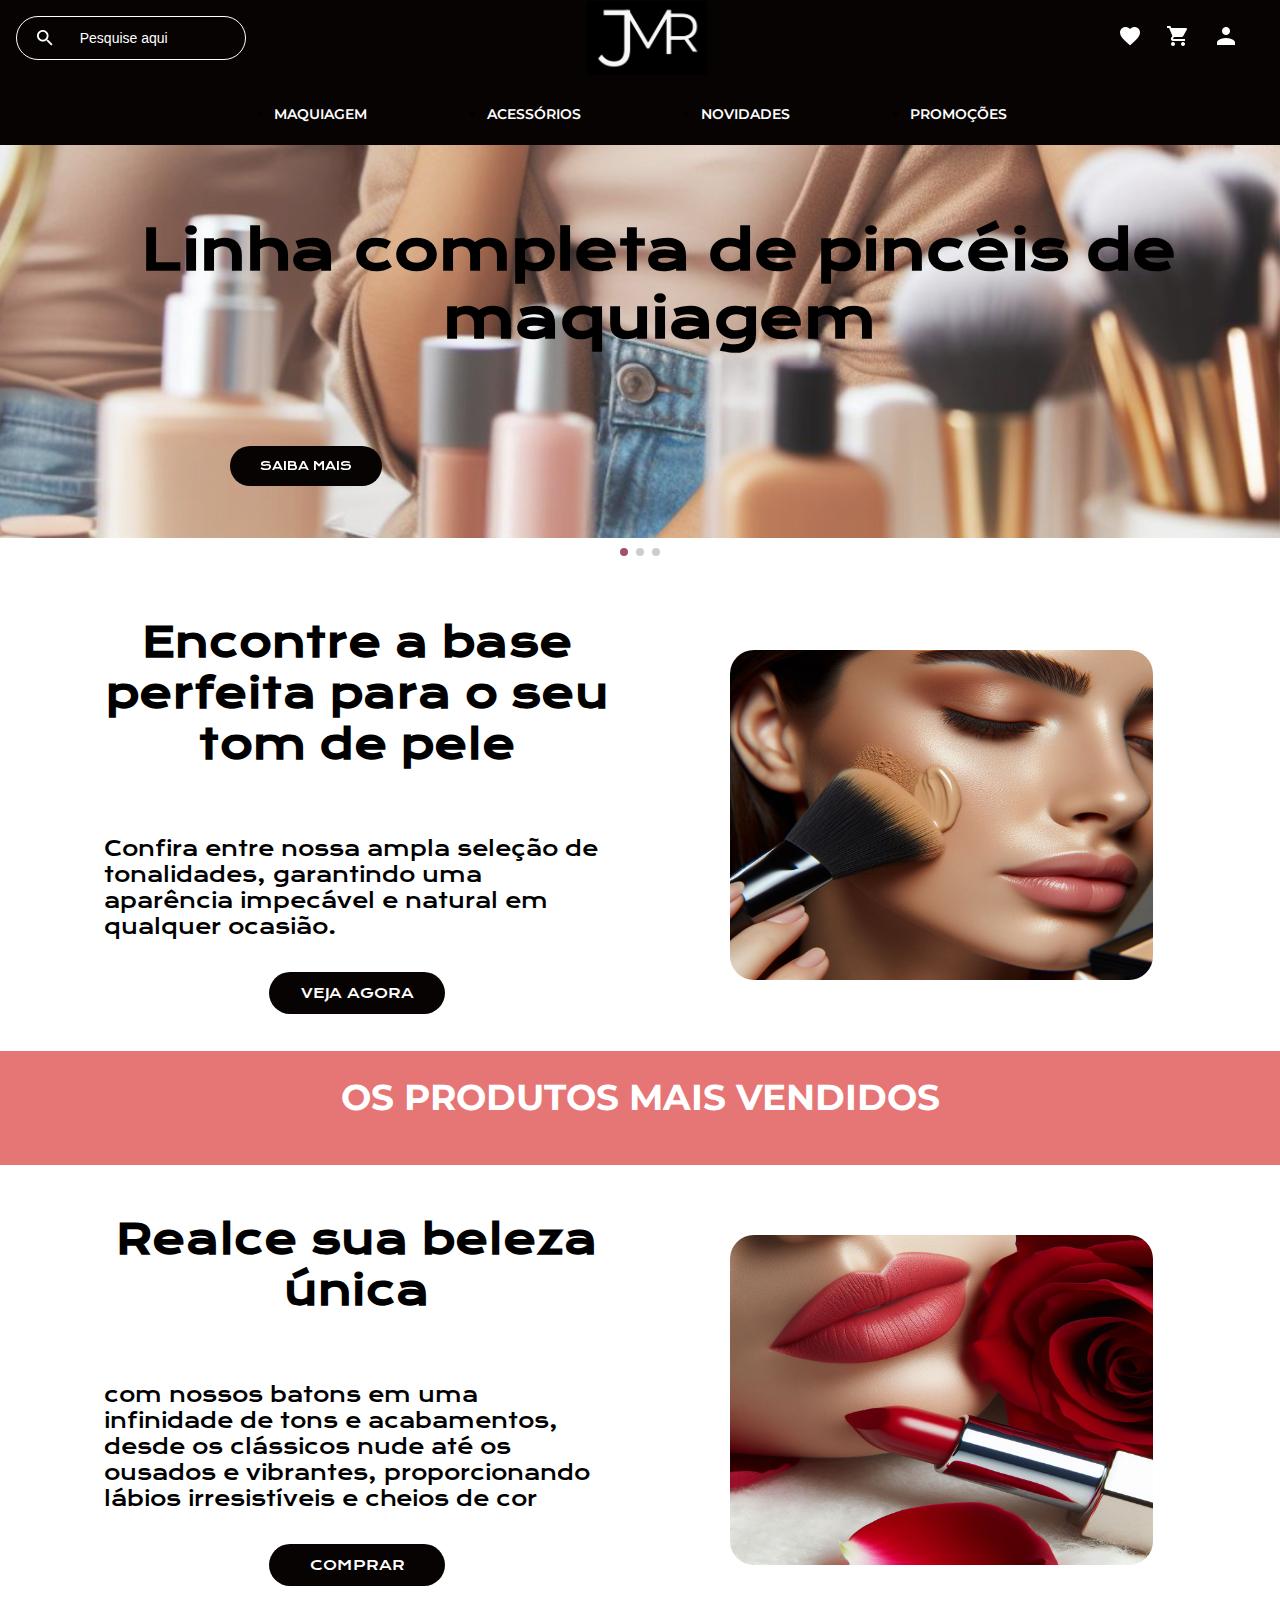
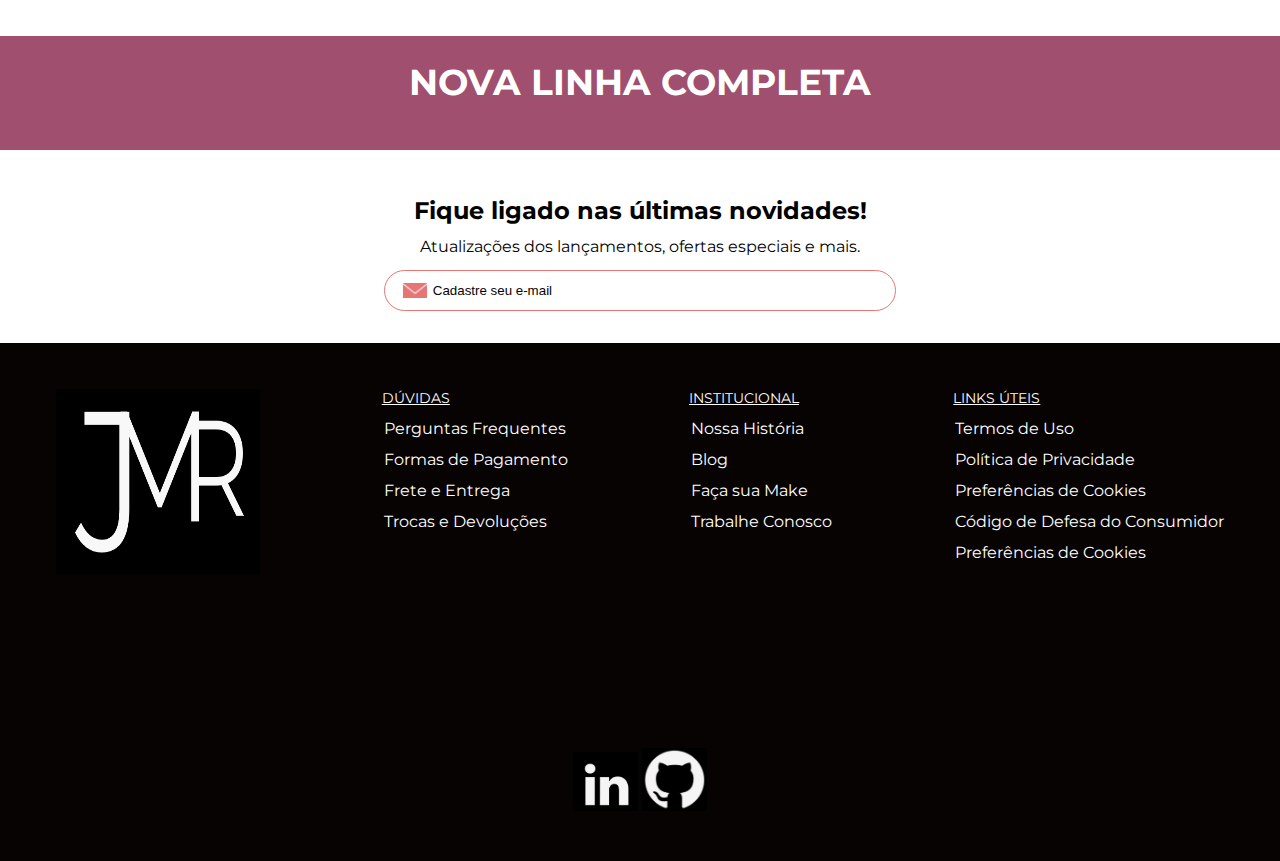
<file: index.html>
<!DOCTYPE html>
<html lang="pt-br">
  <head>
    <meta charset="UTF-8" />
    <meta name="viewport" content="width=device-width, initial-scale=1.0" />
    <link rel="stylesheet" href="style.css" />
    <link rel="stylesheet" href="https://cdn.jsdelivr.net/npm/swiper@11/swiper-bundle.min.css" />
    <link rel="stylesheet" href="https://unpkg.com/swiper@8/swiper-bundle.min.css" />
    <link rel="shortcut icon" href="./assets/teste3.png" type="image/x-icon" />
    <title>JMR COSMETICOS</title>
  </head>
  <body>
    <header class="cabecalho">
      <div class="container">
        <div class="container__pesquisar">
          <input type="search" class="pesquisar-item" placeholder="Pesquise aqui" id="pesquisa-input" />
        </div>

        <div class="container__logo">
          <img src="./assets/logo.png" alt="Logo da JMR" class="logo-jmr" />
        </div>

        <div class="container__icones">
          <a href="https://jmr-cosmeticos-desenvolve.vercel.app"> 
            <img src="./assets/icones/favoritos.png" alt="Meus Favoritos" class="container__imagem" /></a>
          <a href="./pages/carrinho.html">
            <img src="./assets/icones/compras.png" alt="Minhas Compras" class="container__imagem" />
          </a>
          <a href="./pages/login.html">
            <img src="./assets/icones/usuario.png" alt="Minha Conta" class="container__imagem" />
          </a>
          <p class="user_logado"></p>
        </div>
      </div>

      <div class="container__pesquisar-mobile">
        <input type="search" class="pesquisar-item" placeholder="Pesquise aqui" id="pesquisa-input"/>
      </div>
      
      <div class="opcoes">
        <ul class="lista__menu">
          <li class="lista__menu-item">
            <a href="#" class="lista__menu-link">Maquiagem</a>
          </li>
          <li class="lista__menu-item">
            <a href="#" class="lista__menu-link">Acessórios</a>
          </li>
          <li class="lista__menu-item">
            <a href="#" class="lista__menu-link">Novidades</a>
          </li>
          <li class="lista__menu-item">
            <a href="#" class="lista__menu-link">Promoções</a>
          </li>
        </ul>
      </div>
    </header>

    <section class="carrossel">
      <div class="carrossel__container">
        <div class="swiper swiper__carrossel">
          <div class="swiper-pagination swiper-pagination1"></div>  
          <div class="swiper-slide" data-swiper-autoplay="3000"></div>           
          <div class="swiper-wrapper">
            <div class="swiper-slide">             
              <h1 class="texto-img1">Linha completa de pincéis de maquiagem</h1>
              <a href="#" class="botao-img1">SAIBA MAIS</a>
              <img src="./assets/banner_1.png" alt="banner com mulheres em fundo tons marrons" class="imagem-carrossel"/>
            </div>

            <div class="swiper-slide">
              <h1 class="texto-img2">Acentue sua beleza com nossas paletas de sombras e batons </h1>              
              <a href="#"class="botao-img2">SAIBA MAIS</a>
              <img src="./assets/banner_2.png" alt="banner com cores em tons rosados" class="imagem-carrossel"/>
            </div>

            <div class="swiper-slide">
              <h1 class="texto-img3">Nova linha para todos os tipos de pele<h1>
              <a href="#" class="botao-img3">SAIBA MAIS</a>
              <img src="./assets/banner_3.png" alt="banner com uma mulher com ceu azul" class="imagem-carrossel"/>
            </div> 
               
          </div>            
        </div>
      </div>
    </section>

    <section class="informacoes">
      <div class="informacoes__container">
        <div class="card-informacoes">
          <h1><strong>Encontre a base perfeita para o seu tom de pele</strong></h1>
          <p>Confira entre nossa ampla seleção de tonalidades, garantindo uma aparência impecável e natural em qualquer ocasião.</p>
          <a href="#">VEJA AGORA</a>
        </div>
        <div class="img-informacoes">
          <img src="./assets/campanha_2.jpg" alt="">
        </div>
      </div>
    </section>

    <section class="produtos">
      <h1 class="produtos__titulo">OS PRODUTOS MAIS VENDIDOS</h1>
      <div class="produtos__container" id="produtos-container-2">
        <div class="swiper swiper2">
          <div class="swiper-pagination swiper-pagination2"></div>  
          <div class="swiper-wrapper" id="produtos-swiper-2">           
          </div>            
        </div>
      </div>
    </section>

    <section class="informacoes">
      <div class="informacoes__container">
        <div class="card-informacoes">
          <h1><strong>Realce sua beleza única</strong></h1>
          <p>com nossos batons em uma infinidade de tons e acabamentos, desde os clássicos nude até os ousados e vibrantes, proporcionando lábios irresistíveis e cheios de cor</p>
          <a href="#">COMPRAR</a>
        </div>
        <div class="img-informacoes">
          <img src="./assets/info_2.jpg" alt="">
        </div>
      </div>
    </section>

    <section class="produtos" id="produtos">
      <h1 class="produtos__titulo">NOVA LINHA COMPLETA</h1>
      <div class="produtos__container" id="produtos-container-3">
        <div class="swiper swiper3">
          <div class="swiper-pagination swiper-pagination3"></div>  
          <div class="swiper-wrapper" id="produtos-swiper-3">      
        </div>            
        </div>
      </div>
    </section>

    <section class="contato">
      <div class="contato__descricao">
        <h2 class="contato__titulo">Fique ligado nas últimas novidades!</h2>
        <p class="contato__texto">Atualizações dos lançamentos, ofertas especiais e mais.</p>
      </div>
      <input type="email" placeholder="Cadastre seu e-mail" class="contato__email" />
    </section>

    <footer class="rodape">
      <div class="rodape__v1">
        <img src="./assets/logo.png" alt="Logo JMR" class="rodape__logo">
        <ul class="lista-rodape">
          <li class="lista-rodape__titulo">DÚVIDAS</li>
          <li class="lista-rodape__item">       
            <a href="#" class="lista-rodape__link">Perguntas Frequentes</a>
          </li>
          <li class="lista-rodape__item">          
            <a href="#" class="lista-rodape__link">Formas de Pagamento</a>
          </li>
          <li class="lista-rodape__item">        
            <a href="#" class="lista-rodape__link">Frete e Entrega</a>
          </li>
          <li class="lista-rodape__item">          
            <a href="#" class="lista-rodape__link">Trocas e Devoluções</a>
          </li>
        </ul>

        <ul class="lista-rodape">
          <li class="lista-rodape__titulo">INSTITUCIONAL</li>
          <li class="lista-rodape__item">          
            <a href="#" class="lista-rodape__link">Nossa História</a>
          </li>
          <li class="lista-rodape__item">          
            <a href="#" class="lista-rodape__link">Blog</a>
          </li>
          <li class="lista-rodape__item">         
            <a href="#" class="lista-rodape__link">Faça sua Make</a>
          </li>
          <li class="lista-rodape__item">         
            <a href="#" class="lista-rodape__link">Trabalhe Conosco</a>
          </li>
        </ul>

        <ul class="lista-rodape">
          <li class="lista-rodape__titulo">LINKS ÚTEIS</li>
          <li class="lista-rodape__item">          
            <a href="#" class="lista-rodape__link">Termos de Uso</a>
          </li>
          <li class="lista-rodape__item">          
            <a href="#" class="lista-rodape__link">Política de Privacidade</a>
          </li>
          <li class="lista-rodape__item">          
            <a href="#" class="lista-rodape__link">Preferências de Cookies</a>
          </li>
          <li class="lista-rodape__item">         
            <a href="#" class="lista-rodape__link">Código de Defesa do Consumidor</a>
          </li>
          <li class="lista-rodape__item">       
            <a href="#" class="lista-rodape__link">Preferências de Cookies</a>
          </li>
        </ul>
      </div>
      <div class="rodape__v2">              
          <div class="rodape__item">            
            <a href="https://www.linkedin.com/in/jenifermartinsdarocha" class="rodape__link">
              <img src="./assets/icones/linkedin.png" alt="Logo linkedin"/>
            </a>
             <a href="https://www.github.com/jeniferocha" class="rodape__link">
              <img src="./assets/icones/github.png" alt="Logo github"/>
            </a>
          </div>         
      </div>
    </footer>

    <div class="container_mensagens">
      <span id="mensagem_conteudo"></span>
    </div>

    <!-- <script type="module" src="./js/script.js"></script>    -->
    <script type="module" src="index.js"></script>   

    <script src="https://unpkg.com/swiper@8/swiper-bundle.min.js"></script>
    <script>
      
      const swiper = new Swiper(".swiper__carrossel", {
        spaceBetween: 10,
        slidesPerView: 1,
        autoplay: {
          delay: 5000, 
          disableOnInteraction: false, 
        },        
        pagination: {
          el: ".swiper-pagination1",         
          type: "bullets",                  
        },
      });

      const swiper2 = new Swiper(".swiper2", {
        spaceBetween: 50,
        slidesPerView: 1,        
        pagination: {
          el: ".swiper-pagination2",         
          type: "bullets",  
          dynamicBullets: true,        
        },
        breakpoints: {        
        1024: {
          slidesPerView: 4, 
          spaceBetween: 30, 
        },
        850: {
          slidesPerView: 3, 
          spaceBetween: 20, 
        },        
        600: {
          slidesPerView: 2, 
          spaceBetween: 30, 
        }
      }
      });



      const swiper3 = new Swiper(".swiper3", {
        spaceBetween: 50,
        slidesPerView: 1,        
        pagination: {
          el: ".swiper-pagination3",         
          type: "bullets",
          dynamicBullets: true,           
        },
        breakpoints: {        
        1024: {
          slidesPerView: 4, 
          spaceBetween: 30, 
        },
        850: {
          slidesPerView: 3, 
          spaceBetween: 20, 
        },        
        600: {
          slidesPerView: 2, 
          spaceBetween: 20, 
        }
      }
    });
    </script>
    
    
  </body>
</html>
</file>
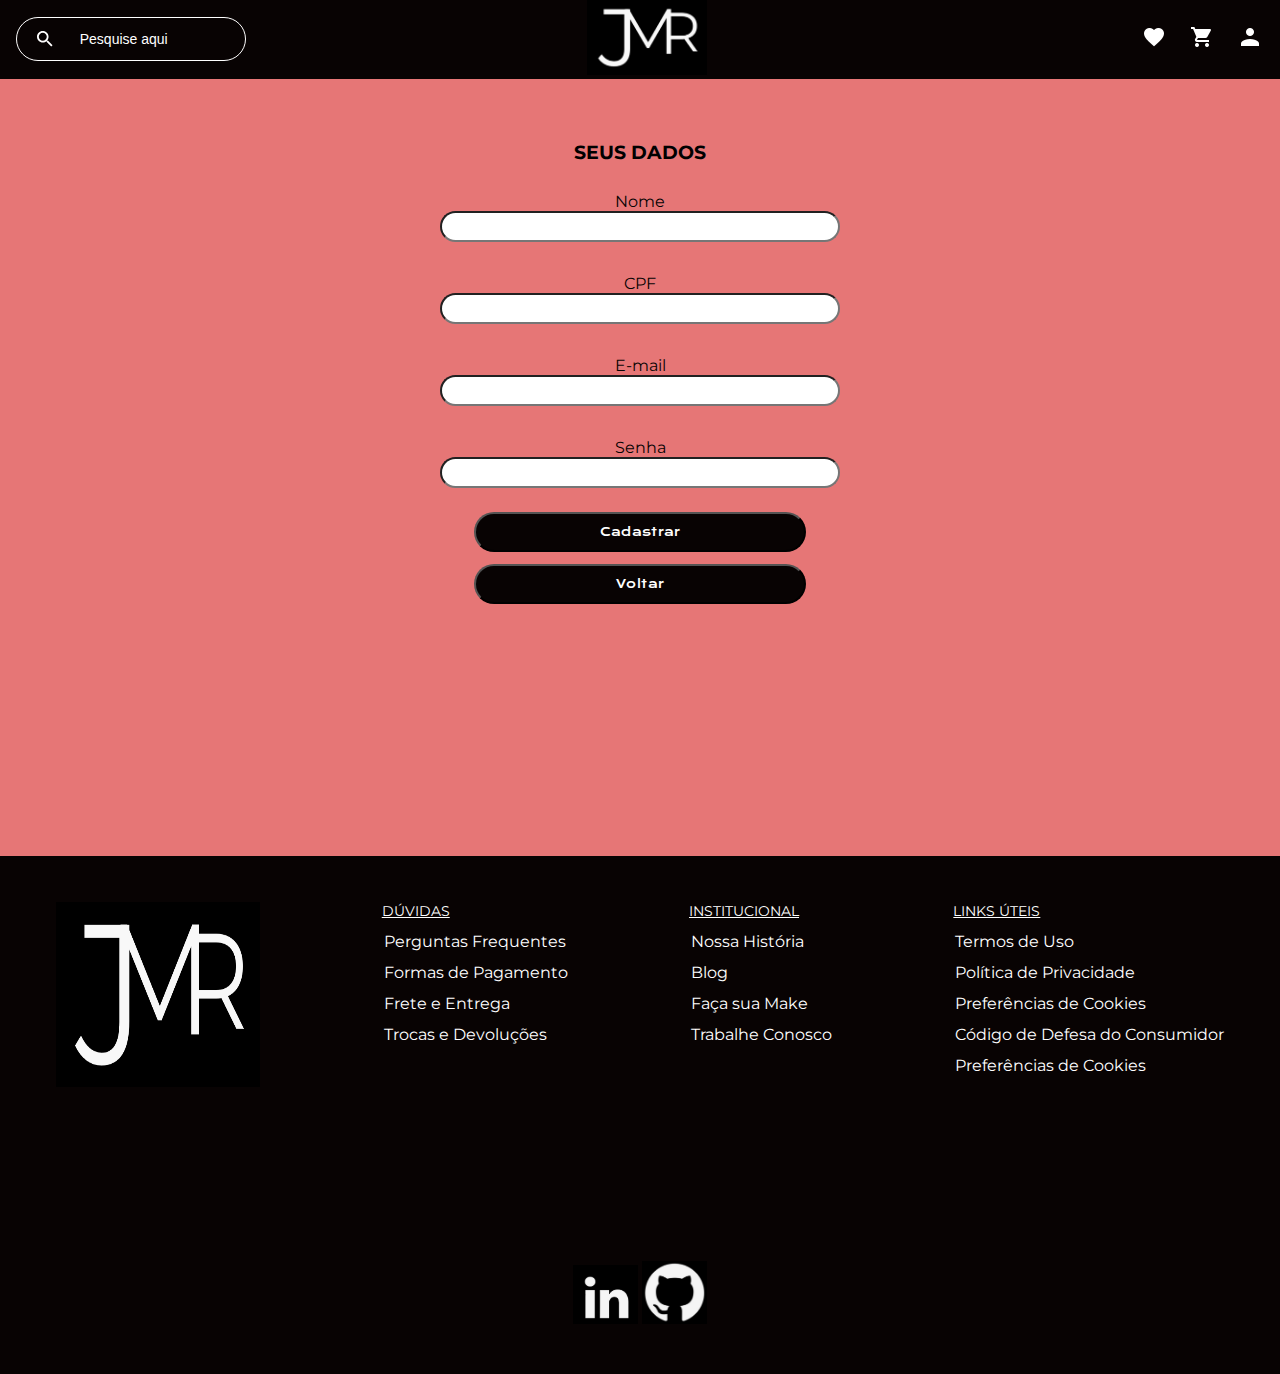
<file: pages/cadastro.html>
<!DOCTYPE html>
<html lang="en">
  <head>
    <meta charset="UTF-8" />
    <meta name="viewport" content="width=device-width, initial-scale=1.0" />
    <link rel="stylesheet" href="../style.css" />
    <link rel="stylesheet" href="https://cdn.jsdelivr.net/npm/swiper@11/swiper-bundle.min.css" />
    <link rel="stylesheet" href="https://unpkg.com/swiper@8/swiper-bundle.min.css" />
    <link rel="shortcut icon" href="../assets/teste3.png" type="image/x-icon" />
    <title>CADASTRAR</title>
  </head>
  <body>
    <header class="cabecalho">
      <div class="container">
        <div class="container__pesquisar">
          <input type="search" class="pesquisar-item" placeholder="Pesquise aqui" />
        </div>

        <div class="container__logo">
          <a href="../index.html">
            <img src="../assets/logo.png" alt="Logo da JMR" class="logo-jmr" />
          </a>
        </div>

        <div class="container__icones">
          <a href="https://jmr-cosmeticos-desenvolve.vercel.app">
            <img src="../assets/icones/favoritos.png" alt="Meus Favoritos" class="container__imagem"
          /></a>
          <a href="#">
            <img src="../assets/icones/compras.png" alt="Minhas Compras" class="container__imagem" />
          </a>
          <a href="./pages/login.html">
            <img src="../assets/icones/usuario.png" alt="Minha Conta" class="container__imagem" />
          </a>
        </div>
      </div>

      <div class="container__pesquisar-mobile">
        <input type="search" class="pesquisar-item" placeholder="Pesquise aqui" />
      </div>
    </header>
    
    <section class="cadastro">
      <div class="cadastro__conteudo">
        <h3 class="cadastro-titulo">SEUS DADOS</h3>
        <form class="cadastro__formulario" id="data-formulario">
          <div class="formulario__campo">
            <label class="campo__etiqueta" for="nome">Nome</label>
            <input name="nome" id="nome" class="campo__escrita" type="text" required />
          </div>
          <div class="formulario__campo">
            <label class="campo__etiqueta" for="cpf">CPF</label>
            <input name="cpf" id="cpf" class="campo__escrita campo__escrita--menor" required type="text"
                        minlength="11" maxlength="14" pattern="\d{3}\.?\d{3}\.?\d{3}-?\d{2}" />
          </div>
          <div class="formulario__campo">
            <label class="campo__etiqueta" for="email">E-mail</label>
            <input name="email" id="email" class="campo__escrita" type="email" required />
          </div>
          <div class="formulario__campo">
            <label class="campo__etiqueta" for="senha">Senha</label>
            <input name="senha" id="senha" class="campo__escrita" type="password" required />
          </div>
          <button class="botao_entrar" type="submit">Cadastrar</button>
          <button class="botao_entrar" onclick="window.location.href = '../pages/login.html'">Voltar</button>
        </form>
      </div>
    </section>

    <footer class="rodape">
      <div class="rodape__v1">
        <img src="../assets/logo.png" alt="Logo JMR" class="rodape__logo" />
        <ul class="lista-rodape">
          <li class="lista-rodape__titulo">DÚVIDAS</li>
          <li class="lista-rodape__item">
            <a href="#" class="lista-rodape__link">Perguntas Frequentes</a>
          </li>
          <li class="lista-rodape__item">
            <a href="#" class="lista-rodape__link">Formas de Pagamento</a>
          </li>
          <li class="lista-rodape__item">
            <a href="#" class="lista-rodape__link">Frete e Entrega</a>
          </li>
          <li class="lista-rodape__item">
            <a href="#" class="lista-rodape__link">Trocas e Devoluções</a>
          </li>
        </ul>

        <ul class="lista-rodape">
          <li class="lista-rodape__titulo">INSTITUCIONAL</li>
          <li class="lista-rodape__item">
            <a href="#" class="lista-rodape__link">Nossa História</a>
          </li>
          <li class="lista-rodape__item">
            <a href="#" class="lista-rodape__link">Blog</a>
          </li>
          <li class="lista-rodape__item">
            <a href="#" class="lista-rodape__link">Faça sua Make</a>
          </li>
          <li class="lista-rodape__item">
            <a href="#" class="lista-rodape__link">Trabalhe Conosco</a>
          </li>
        </ul>

        <ul class="lista-rodape">
          <li class="lista-rodape__titulo">LINKS ÚTEIS</li>
          <li class="lista-rodape__item">
            <a href="#" class="lista-rodape__link">Termos de Uso</a>
          </li>
          <li class="lista-rodape__item">
            <a href="#" class="lista-rodape__link">Política de Privacidade</a>
          </li>
          <li class="lista-rodape__item">
            <a href="#" class="lista-rodape__link">Preferências de Cookies</a>
          </li>
          <li class="lista-rodape__item">
            <a href="#" class="lista-rodape__link">Código de Defesa do Consumidor</a>
          </li>
          <li class="lista-rodape__item">
            <a href="#" class="lista-rodape__link">Preferências de Cookies</a>
          </li>
        </ul>
      </div>
      <div class="rodape__v2">
        <div class="rodape__item">
          <a href="https://www.linkedin.com/in/jenifermartinsdarocha" class="rodape__link">
            <img src="../assets/icones/linkedin.png" alt="Logo linkedin" />
          </a>
          <a href="https://www.github.com/jeniferocha" class="rodape__link">
            <img src="../assets/icones/github.png" alt="Logo github" />
          </a>
        </div>
      </div>
    </footer>

    <div class="container_mensagens">
      <span id="mensagem_conteudo"></span>
    </div>

    <script type="module" src="../js/cadastro.js"></script>
  </body>
</html>
</file>
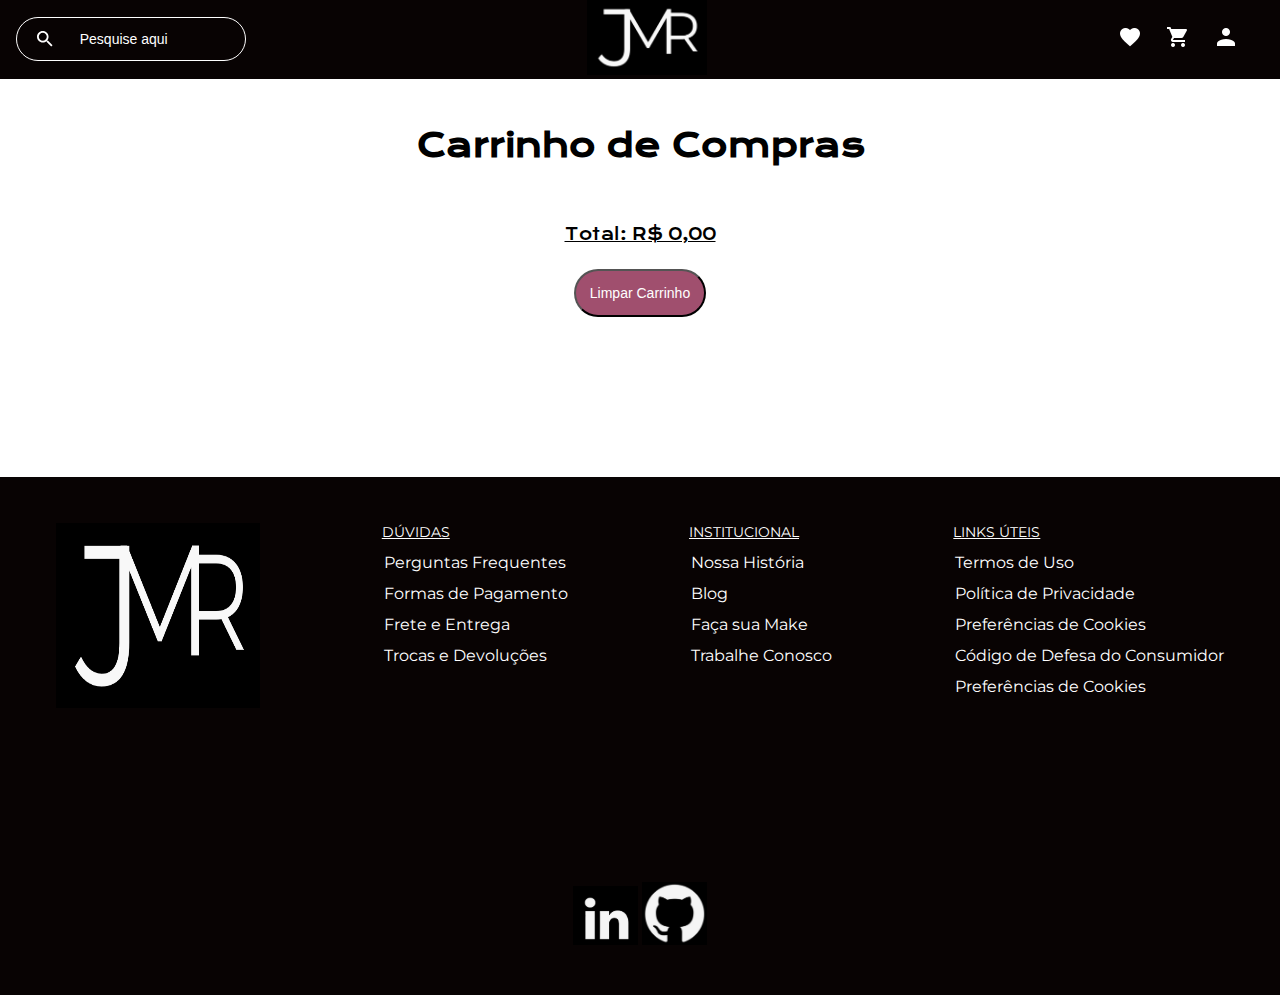
<file: pages/carrinho.html>
<!DOCTYPE html>
<html lang="en">
  <head>
    <meta charset="UTF-8" />
    <meta name="viewport" content="width=device-width, initial-scale=1.0" />
    <link rel="stylesheet" href="../style.css" />
    <link rel="stylesheet" href="https://cdn.jsdelivr.net/npm/swiper@11/swiper-bundle.min.css" />
    <link rel="stylesheet" href="https://unpkg.com/swiper@8/swiper-bundle.min.css" />
    <link rel="shortcut icon" href="../assets/teste3.png" type="image/x-icon" />
    <title>CARRINHO</title>
  </head>
  <body>
    <header class="cabecalho">
      <div class="container">
        <div class="container__pesquisar">
          <input type="search" class="pesquisar-item" placeholder="Pesquise aqui" />
        </div>

        <div class="container__logo">
          <a href="../index.html">
            <img src="../assets/logo.png" alt="Logo da JMR" class="logo-jmr" />
          </a>
        </div>

        <div class="container__icones">
          <a href="https://jmr-cosmeticos-desenvolve.vercel.app">
            <img src="../assets/icones/favoritos.png" alt="Meus Favoritos" class="container__imagem"
          /></a>
          <a href="#">
            <img src="../assets/icones/compras.png" alt="Minhas Compras" class="container__imagem" />
          </a>
          <a href="./login.html">
            <img src="../assets/icones/usuario.png" alt="Minha Conta" class="container__imagem" />
          </a>
          <p class="user_logado"></p>
        </div>
      </div>

      <div class="container__pesquisar-mobile">
        <input type="search" class="pesquisar-item" placeholder="Pesquise aqui" />
      </div>
    </header>

    <section class="carrinho">
      <h1>Carrinho de Compras</h1>
      <ul id="carrinho-lista"></ul>
      <p id="total-preco">Total: R$ 0,00</p>
      <button id="limpar-carrinho">Limpar Carrinho</button>
    </section>

    <footer class="rodape">
      <div class="rodape__v1">
        <img src="../assets/logo.png" alt="Logo JMR" class="rodape__logo" />
        <ul class="lista-rodape">
          <li class="lista-rodape__titulo">DÚVIDAS</li>
          <li class="lista-rodape__item">
            <a href="#" class="lista-rodape__link">Perguntas Frequentes</a>
          </li>
          <li class="lista-rodape__item">
            <a href="#" class="lista-rodape__link">Formas de Pagamento</a>
          </li>
          <li class="lista-rodape__item">
            <a href="#" class="lista-rodape__link">Frete e Entrega</a>
          </li>
          <li class="lista-rodape__item">
            <a href="#" class="lista-rodape__link">Trocas e Devoluções</a>
          </li>
        </ul>

        <ul class="lista-rodape">
          <li class="lista-rodape__titulo">INSTITUCIONAL</li>
          <li class="lista-rodape__item">
            <a href="#" class="lista-rodape__link">Nossa História</a>
          </li>
          <li class="lista-rodape__item">
            <a href="#" class="lista-rodape__link">Blog</a>
          </li>
          <li class="lista-rodape__item">
            <a href="#" class="lista-rodape__link">Faça sua Make</a>
          </li>
          <li class="lista-rodape__item">
            <a href="#" class="lista-rodape__link">Trabalhe Conosco</a>
          </li>
        </ul>

        <ul class="lista-rodape">
          <li class="lista-rodape__titulo">LINKS ÚTEIS</li>
          <li class="lista-rodape__item">
            <a href="#" class="lista-rodape__link">Termos de Uso</a>
          </li>
          <li class="lista-rodape__item">
            <a href="#" class="lista-rodape__link">Política de Privacidade</a>
          </li>
          <li class="lista-rodape__item">
            <a href="#" class="lista-rodape__link">Preferências de Cookies</a>
          </li>
          <li class="lista-rodape__item">
            <a href="#" class="lista-rodape__link">Código de Defesa do Consumidor</a>
          </li>
          <li class="lista-rodape__item">
            <a href="#" class="lista-rodape__link">Preferências de Cookies</a>
          </li>
        </ul>
      </div>
      <div class="rodape__v2">
        <div class="rodape__item">
          <a href="https://www.linkedin.com/in/jenifermartinsdarocha" class="rodape__link">
            <img src="../assets/icones/linkedin.png" alt="Logo linkedin" />
          </a>
          <a href="https://www.github.com/jeniferocha" class="rodape__link">
            <img src="../assets/icones/github.png" alt="Logo github" />
          </a>
        </div>
      </div>
    </footer>

    <div class="container_mensagens">
      <span id="mensagem_conteudo"></span>
    </div>

    <script type="module" src="../js/carrinho.js"></script>
  </body>
</html>
</file>
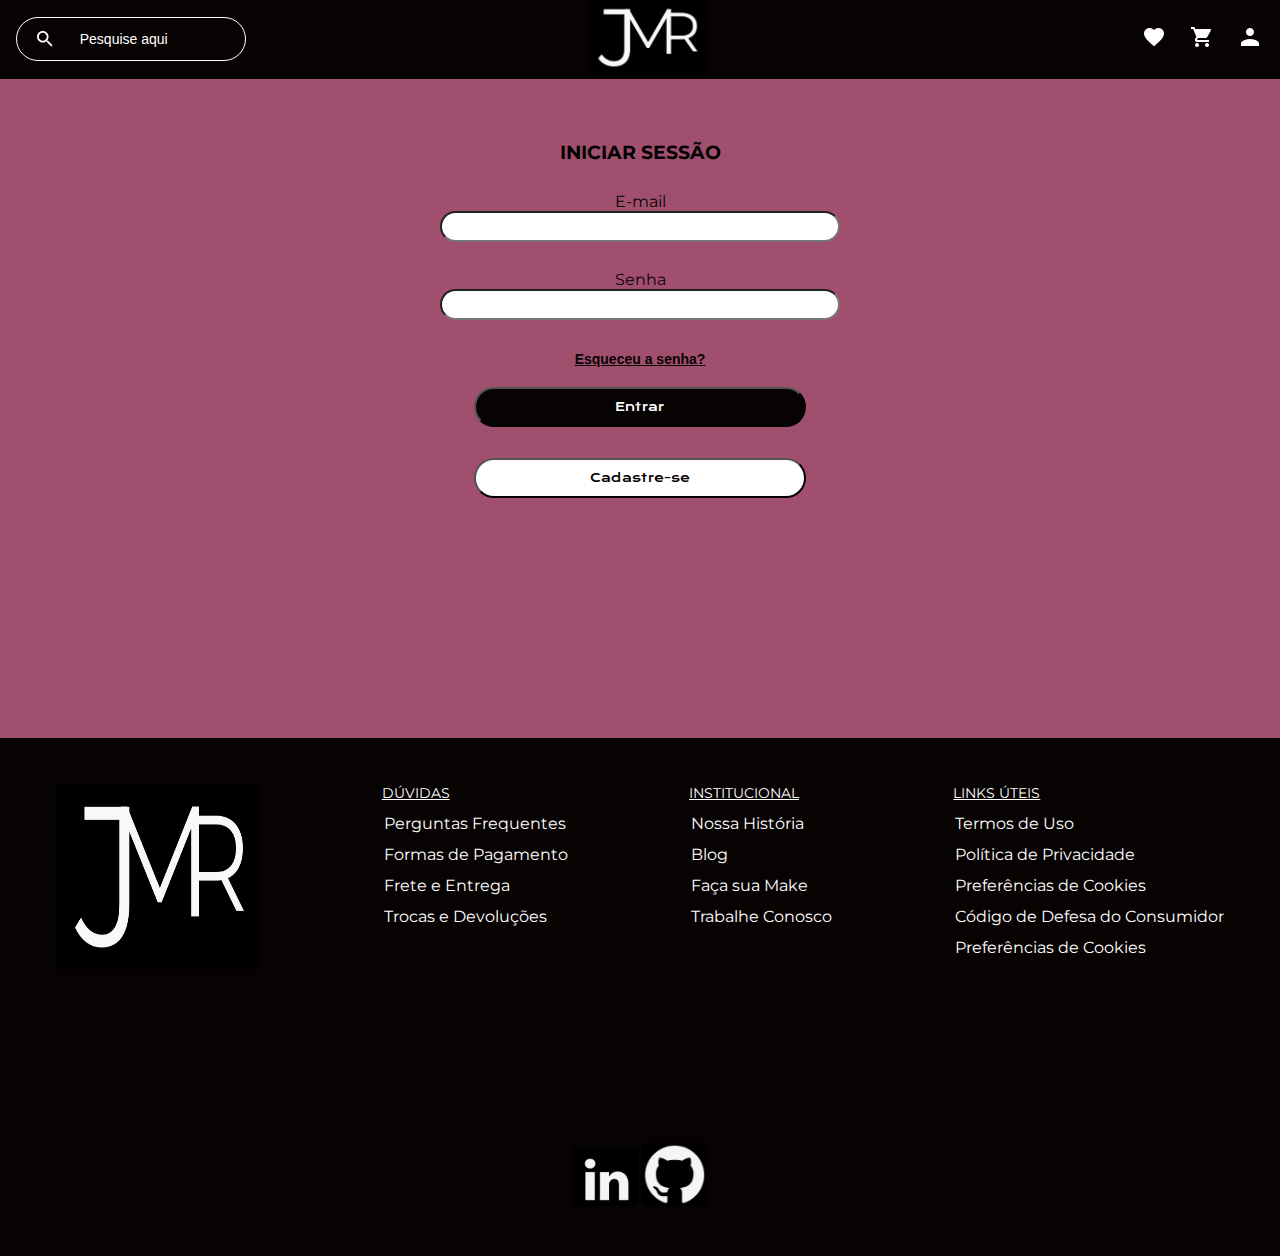
<file: pages/login.html>
<!DOCTYPE html>
<html lang="en">
  <head>
    <meta charset="UTF-8" />
    <meta name="viewport" content="width=device-width, initial-scale=1.0" />
    <link rel="stylesheet" href="../style.css" />
    <link rel="stylesheet" href="https://cdn.jsdelivr.net/npm/swiper@11/swiper-bundle.min.css" />
    <link rel="stylesheet" href="https://unpkg.com/swiper@8/swiper-bundle.min.css" />
    <link rel="shortcut icon" href="../assets/teste3.png" type="image/x-icon" />
    <title>LOGIN</title>
  </head>
  <body>
    <header class="cabecalho">
      <div class="container">
        <div class="container__pesquisar">
          <input type="search" class="pesquisar-item" placeholder="Pesquise aqui" />
        </div>

        <div class="container__logo">
          <a href="../index.html">
            <img src="../assets/logo.png" alt="Logo da JMR" class="logo-jmr" />
          </a>
        </div>

        <div class="container__icones">
          <a href="https://jmr-cosmeticos-desenvolve.vercel.app">
            <img src="../assets/icones/favoritos.png" alt="Meus Favoritos" class="container__imagem"
          /></a>
          <a href="#">
            <img src="../assets/icones/compras.png" alt="Minhas Compras" class="container__imagem" />
          </a>
          <a href="#">
            <img src="../assets/icones/usuario.png" alt="Minha Conta" class="container__imagem" />
          </a>
        </div>
      </div>

      <div class="container__pesquisar-mobile">
        <input type="search" class="pesquisar-item" placeholder="Pesquise aqui" />
      </div>
    </header>

    <section class="login">
      <div class="login__conteudo">
        <h3 class="login-titulo">INICIAR SESSÃO</h3>
        <form class="cadastro__formulario" id="data-formulario">
          <div class="campo-texto">
            <label for="email">E-mail</label>
            <input name="email" id="email" class="campo__escrita" type="email" />
          </div>
          <div class="campo-texto">
            <label for="senha">Senha</label>
            <input name="senha" id="senha" class="campo__escrita" type="password" />
            <br />
            <button class="recuperecao_senha" id="recuperar_senha">Esqueceu a senha?</button>
          </div>
          <button class="botao_entrar">Entrar</button>
          <br />
          <button
            class="botao_cadastrar"
            id="botao_cadastrar"
            onclick="window.location.href = '../pages/cadastro.html'"
          >
            Cadastre-se
          </button>
        </form>
      </div>
    </section>

    <footer class="rodape">
      <div class="rodape__v1">
        <img src="../assets/logo.png" alt="Logo JMR" class="rodape__logo" />
        <ul class="lista-rodape">
          <li class="lista-rodape__titulo">DÚVIDAS</li>
          <li class="lista-rodape__item">
            <a href="#" class="lista-rodape__link">Perguntas Frequentes</a>
          </li>
          <li class="lista-rodape__item">
            <a href="#" class="lista-rodape__link">Formas de Pagamento</a>
          </li>
          <li class="lista-rodape__item">
            <a href="#" class="lista-rodape__link">Frete e Entrega</a>
          </li>
          <li class="lista-rodape__item">
            <a href="#" class="lista-rodape__link">Trocas e Devoluções</a>
          </li>
        </ul>

        <ul class="lista-rodape">
          <li class="lista-rodape__titulo">INSTITUCIONAL</li>
          <li class="lista-rodape__item">
            <a href="#" class="lista-rodape__link">Nossa História</a>
          </li>
          <li class="lista-rodape__item">
            <a href="#" class="lista-rodape__link">Blog</a>
          </li>
          <li class="lista-rodape__item">
            <a href="#" class="lista-rodape__link">Faça sua Make</a>
          </li>
          <li class="lista-rodape__item">
            <a href="#" class="lista-rodape__link">Trabalhe Conosco</a>
          </li>
        </ul>

        <ul class="lista-rodape">
          <li class="lista-rodape__titulo">LINKS ÚTEIS</li>
          <li class="lista-rodape__item">
            <a href="#" class="lista-rodape__link">Termos de Uso</a>
          </li>
          <li class="lista-rodape__item">
            <a href="#" class="lista-rodape__link">Política de Privacidade</a>
          </li>
          <li class="lista-rodape__item">
            <a href="#" class="lista-rodape__link">Preferências de Cookies</a>
          </li>
          <li class="lista-rodape__item">
            <a href="#" class="lista-rodape__link">Código de Defesa do Consumidor</a>
          </li>
          <li class="lista-rodape__item">
            <a href="#" class="lista-rodape__link">Preferências de Cookies</a>
          </li>
        </ul>
      </div>
      <div class="rodape__v2">
        <div class="rodape__item">
          <a href="https://www.linkedin.com/in/jenifermartinsdarocha" class="rodape__link">
            <img src="../assets/icones/linkedin.png" alt="Logo linkedin" />
          </a>
          <a href="https://www.github.com/jeniferocha" class="rodape__link">
            <img src="../assets/icones/github.png" alt="Logo github" />
          </a>
        </div>
      </div>
    </footer>

    <div class="container_mensagens">
      <span id="mensagem_conteudo"></span>
    </div>
    <script type="module" src="../js/login.js"></script>
  </body>
</html>
</file>
<file: style.css>
@import url("https://fonts.googleapis.com/css2?family=Krona+One&family=Montserrat:wght@400;600&display=swap");
@import url(./css/cabecalho.css);
@import url(./css/carrossel.css);
@import url(./css/informacoes.css);
@import url(./css/produtos.css);
@import url(./css/contato.css);
@import url(./css/rodape.css);
@import url(./css/alerts.css);
@import url(./css/login.css);
@import url(./css/cadastro.css);
@import url(./css/carrinho.css);

* {
  margin: 0;
  padding: 0;
}

:root {
  --cor-primaria: #080303;
  --cor-secundaria: #ffffff;
  --cor-terciaria: #e67676;
  --cor-quartenaria: #a04f6e;

  --cor-scrollbar: #f1f1f1;

  --fonte-primaria: "Montserrat", sans-serif;
  --fonte-secundaria: "Krona One", sans-serif;
}

body {
  font-family: var(--fonte-primaria);
}

::-webkit-scrollbar {
  width: 10px;
}

::-webkit-scrollbar-track {
  background: var(--cor-scrollbar);
}

::-webkit-scrollbar-thumb {
  background: var(--cor-terciaria);
}

::-webkit-scrollbar-thumb:hover {
  background: var(--cor-quartenaria);
}
</file>
